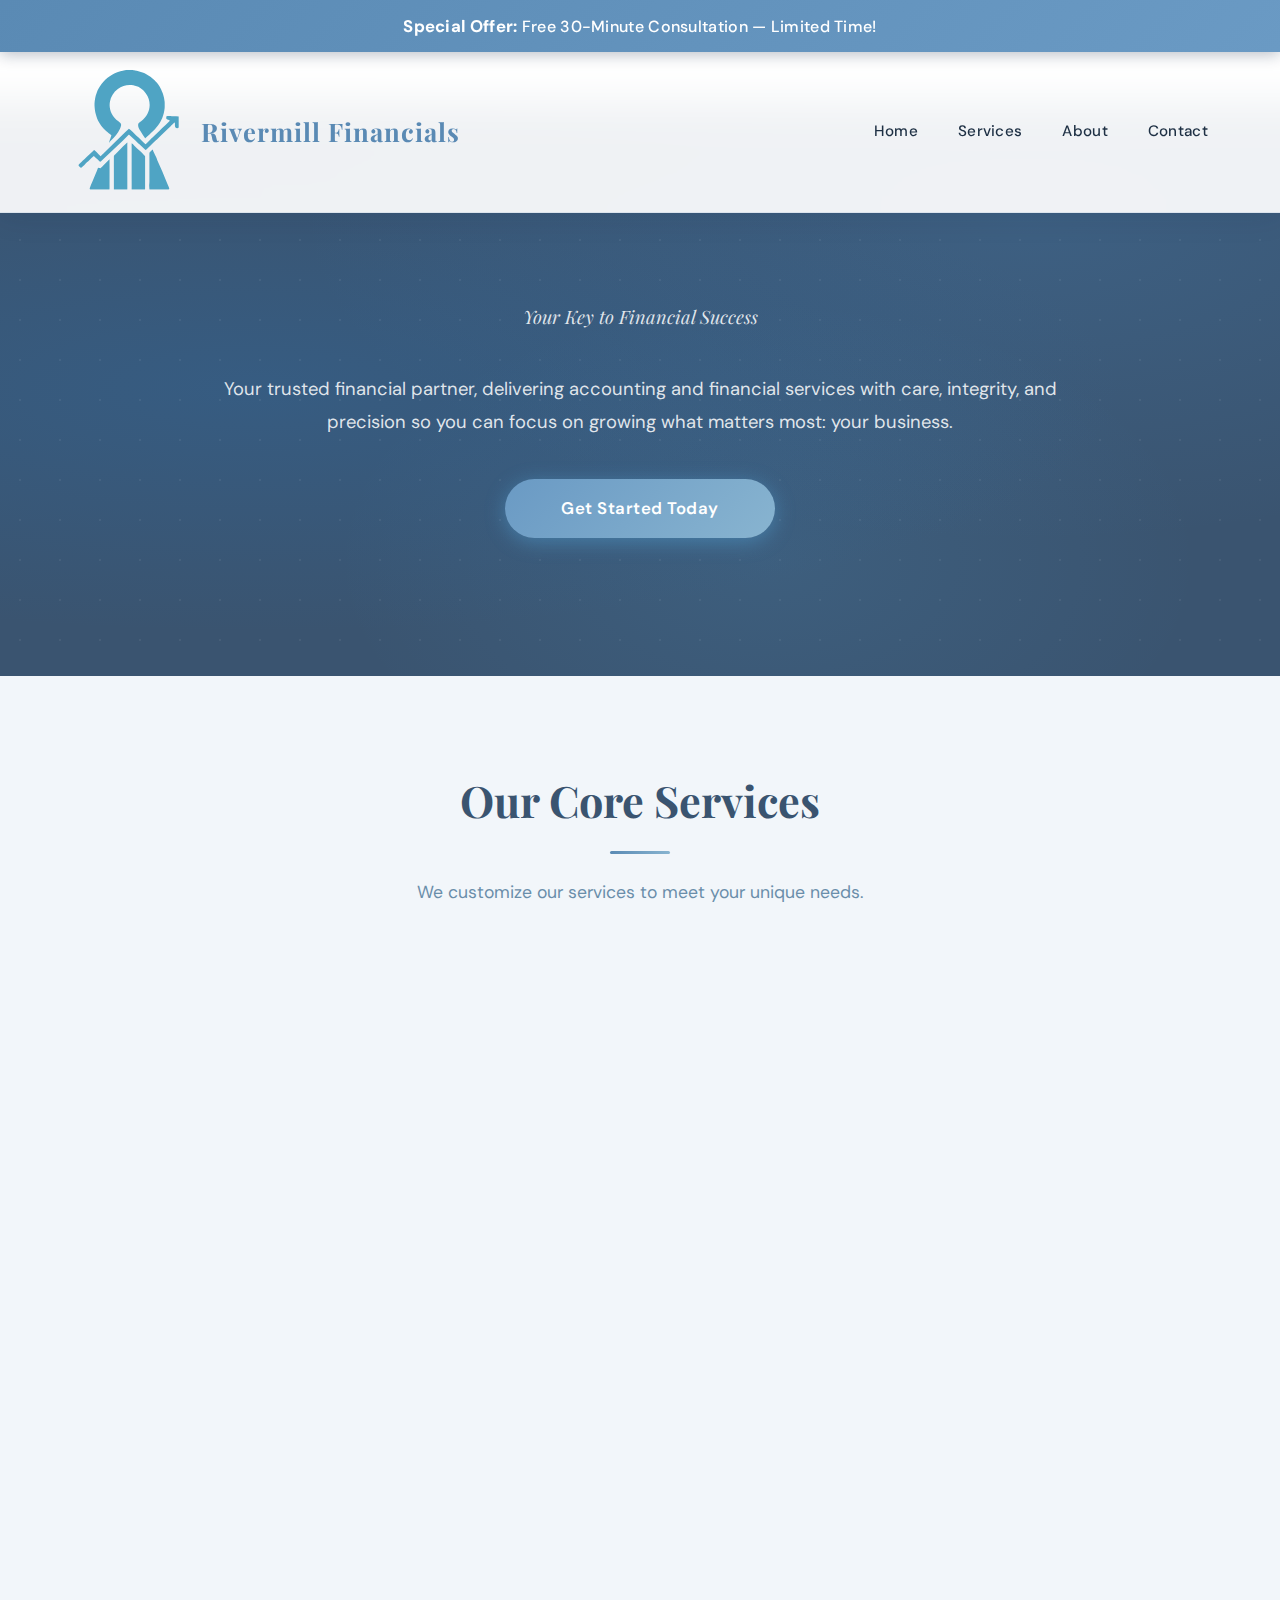
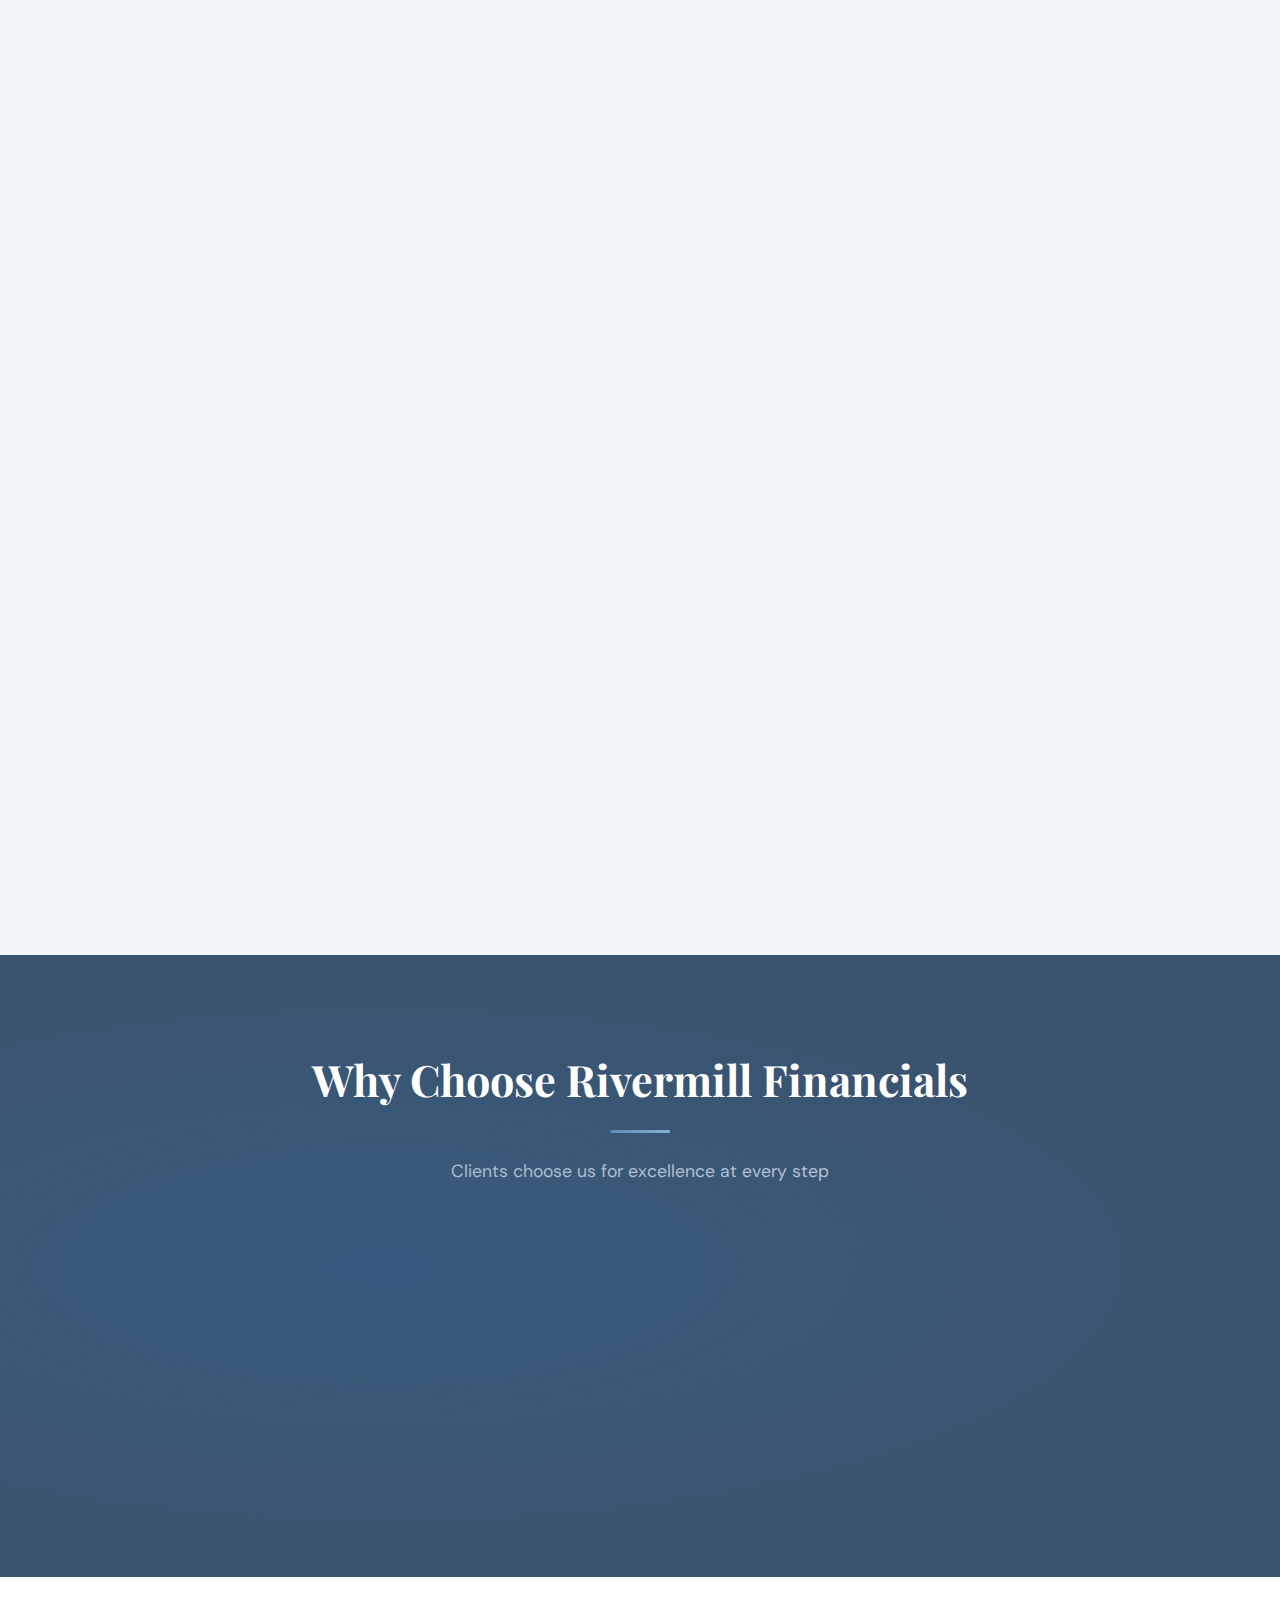
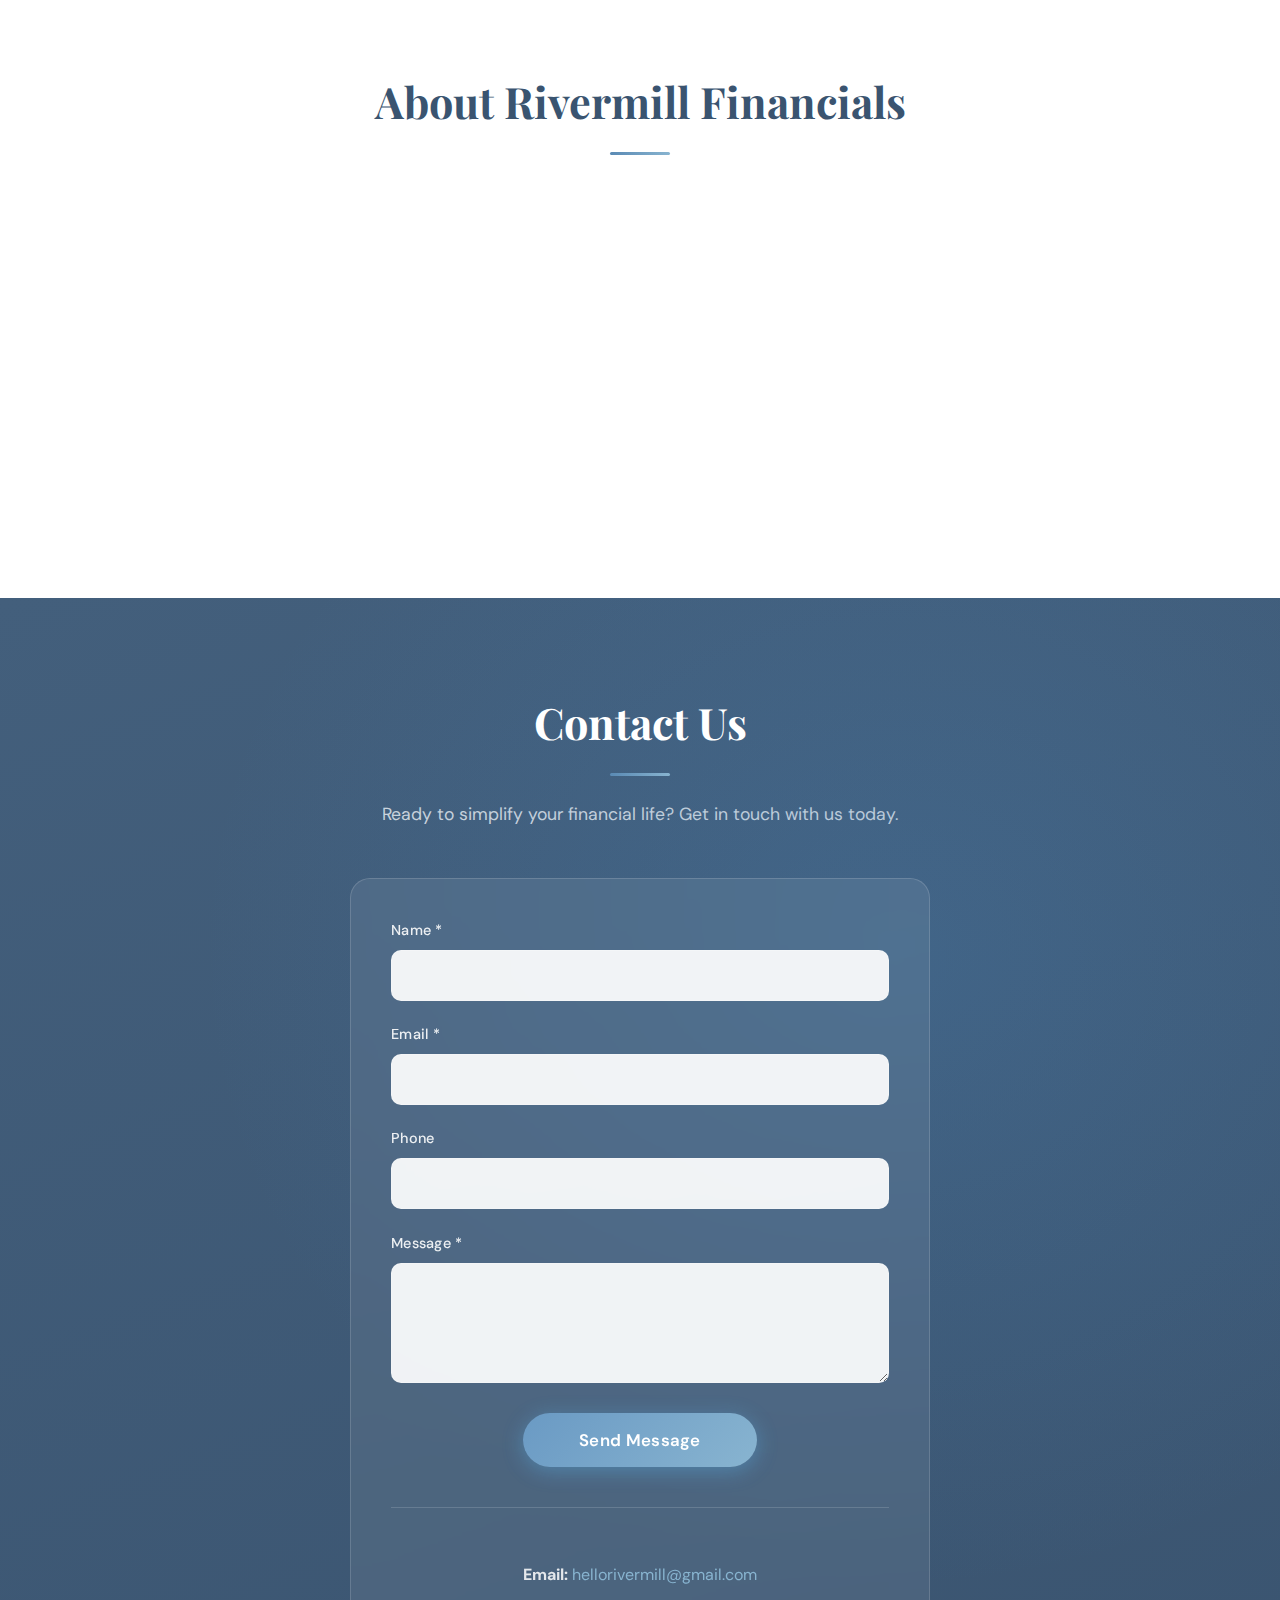
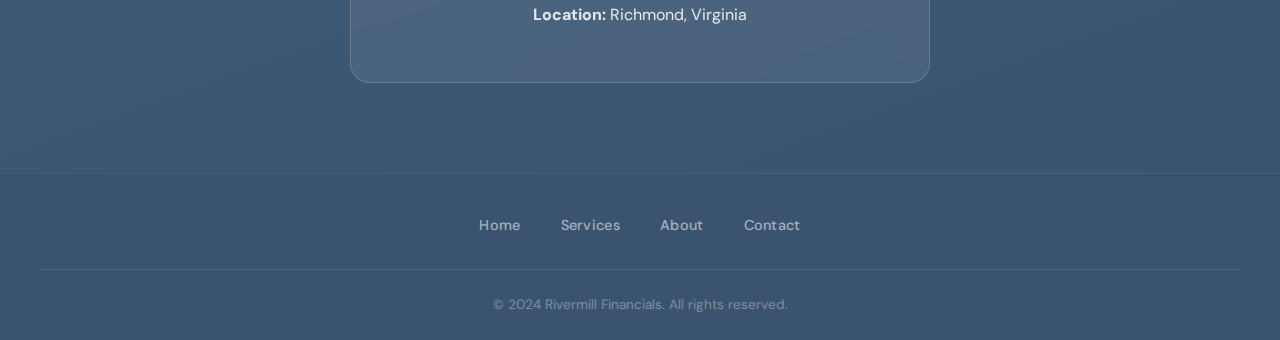
<file: index (1).html>
<!DOCTYPE html>
<html lang="en">
<head>
    <meta charset="UTF-8">
    <meta name="viewport" content="width=device-width, initial-scale=1.0">
    <title>Rivermill Financials | Richmond VA Accounting & Tax Advisory</title>
    <link rel="preconnect" href="https://fonts.googleapis.com">
    <link href="https://fonts.googleapis.com/css2?family=Playfair+Display:wght@400;600;700;800&family=DM+Sans:wght@300;400;500;600&display=swap" rel="stylesheet">

    <style>
        * {
            margin: 0;
            padding: 0;
            box-sizing: border-box;
        }

        :root {
            --navy: #3A5470;
            --navy-mid: #435F7C;
            --navy-light: #4E6D8A;
            --blue: #5A8AB4;
            --blue-bright: #6A9AC4;
            --sky: #96BED8;
            --sky-light: #C2D8EC;
            --accent: #88B4D0;
            --white: #ffffff;
            --off-white: #F2F6FA;
            --text-dark: #1E3044;
            --text-mid: #3A5A78;
            --text-light: #6A8EAA;
        }

        body {
            font-family: 'DM Sans', sans-serif;
            line-height: 1.6;
            color: var(--text-dark);
            overflow-x: hidden;
            padding-top: 50px;
            background: var(--white);
        }

        /* Special Offer Banner */
        .special-offer-banner {
            position: fixed;
            top: 0;
            left: 0;
            right: 0;
            background: linear-gradient(135deg, var(--blue) 0%, var(--blue-bright) 100%);
            color: var(--white);
            padding: 0.8rem 2rem;
            text-align: center;
            z-index: 1001;
            box-shadow: 0 2px 15px rgba(11, 31, 58, 0.3);
            animation: slideDown 0.5s ease-out;
        }

        @keyframes slideDown {
            from { transform: translateY(-100%); }
            to { transform: translateY(0); }
        }

        .special-offer-banner p {
            margin: 0;
            font-size: 1rem;
            font-weight: 500;
            letter-spacing: 0.3px;
        }

        .special-offer-banner strong {
            font-weight: 700;
            font-size: 1.05rem;
        }

        /* Navigation */
        nav {
            position: fixed;
            top: 50px;
            width: 100%;
            background: rgba(255, 255, 255, 0.92);
            backdrop-filter: blur(20px);
            -webkit-backdrop-filter: blur(20px);
            z-index: 1000;
            padding: 1rem 0;
            box-shadow: 0 2px 30px rgba(11, 31, 58, 0.1);
            transition: all 0.3s ease;
            border-bottom: 1px solid rgba(46, 111, 171, 0.1);
        }

        nav.scrolled {
            padding: 0.4rem 0;
        }

        .nav-container {
            max-width: 1200px;
            margin: 0 auto;
            padding: 0 2rem;
            display: flex;
            justify-content: space-between;
            align-items: center;
        }

        .logo {
            display: flex;
            align-items: center;
            gap: 0.75rem;
            text-decoration: none;
        }

        .logo img {
            height: 130px;
            width: auto;
            object-fit: contain;
            transition: height 0.3s ease;
        }

        nav.scrolled .logo img {
            height: 80px;
        }

        .logo-name {
            font-family: 'Playfair Display', serif;
            font-size: 1.6rem;
            font-weight: 700;
            color: var(--blue);
            letter-spacing: 1px;
            white-space: nowrap;
            transition: font-size 0.3s ease;
        }

        nav.scrolled .logo-name {
            font-size: 1.2rem;
        }

        .nav-links {
            display: flex;
            gap: 2.5rem;
            list-style: none;
        }

        .nav-links a {
            color: var(--text-dark);
            text-decoration: none;
            font-weight: 500;
            font-size: 0.95rem;
            letter-spacing: 0.3px;
            transition: color 0.3s;
            position: relative;
        }

        .nav-links a::after {
            content: '';
            position: absolute;
            bottom: -4px;
            left: 0;
            width: 0;
            height: 2px;
            background: var(--blue-bright);
            transition: width 0.3s ease;
        }

        .nav-links a:hover {
            color: var(--blue);
        }

        .nav-links a:hover::after {
            width: 100%;
        }

        .mobile-menu-btn {
            display: none;
            background: none;
            border: none;
            color: var(--navy);
            font-size: 1.8rem;
            cursor: pointer;
        }

        /* Hero Section */
        .hero {
            background: var(--navy);
            color: var(--white);
            padding: 200px 2rem 130px;
            text-align: center;
            position: relative;
            overflow: hidden;
            margin-top: 50px;
        }

        .hero::before {
            content: '';
            position: absolute;
            inset: 0;
            background: 
                radial-gradient(ellipse at 20% 50%, rgba(46, 111, 171, 0.3) 0%, transparent 60%),
                radial-gradient(ellipse at 80% 20%, rgba(74, 143, 204, 0.2) 0%, transparent 50%),
                radial-gradient(ellipse at 60% 80%, rgba(91, 188, 248, 0.1) 0%, transparent 40%);
            pointer-events: none;
        }

        /* Animated dots/stars */
        .hero::after {
            content: '';
            position: absolute;
            inset: 0;
            background-image: radial-gradient(circle, rgba(255,255,255,0.06) 1px, transparent 1px);
            background-size: 40px 40px;
            pointer-events: none;
            animation: gridPan 30s linear infinite;
        }

        @keyframes gridPan {
            0% { transform: translate(0,0); }
            100% { transform: translate(40px, 40px); }
        }

        .hero-content {
            max-width: 850px;
            margin: 0 auto;
            position: relative;
            z-index: 1;
            animation: fadeInUp 1s ease-out;
        }

        @keyframes fadeInUp {
            from { opacity: 0; transform: translateY(30px); }
            to { opacity: 1; transform: translateY(0); }
        }

        .tagline {
            font-family: 'Playfair Display', serif;
            font-size: 2.6rem;
            color: var(--sky-light);
            margin-bottom: 1.5rem;
            font-weight: 700;
            font-style: italic;
            line-height: 1.3;
            animation: fadeInUp 1s ease-out 0.2s both;
        }

        .hero p {
            font-size: 1.15rem;
            margin-bottom: 2.5rem;
            line-height: 1.8;
            font-weight: 400;
            color: rgba(255,255,255,0.85);
            animation: fadeInUp 1s ease-out 0.4s both;
        }

        .cta-button {
            display: inline-block;
            background: linear-gradient(135deg, var(--blue-bright), var(--accent));
            color: var(--white);
            padding: 1rem 3.5rem;
            text-decoration: none;
            border-radius: 50px;
            font-weight: 600;
            font-size: 1.05rem;
            transition: all 0.3s;
            box-shadow: 0 4px 20px rgba(91, 188, 248, 0.35);
            letter-spacing: 0.5px;
            animation: fadeInUp 1s ease-out 0.6s both;
            position: relative;
            overflow: hidden;
        }

        .cta-button::before {
            content: '';
            position: absolute;
            top: 50%;
            left: 50%;
            width: 0;
            height: 0;
            border-radius: 50%;
            background: rgba(255, 255, 255, 0.2);
            transform: translate(-50%, -50%);
            transition: width 0.6s, height 0.6s;
        }

        .cta-button:hover::before {
            width: 350px;
            height: 350px;
        }

        .cta-button:hover {
            transform: translateY(-3px);
            box-shadow: 0 8px 30px rgba(91, 188, 248, 0.5);
        }

        /* Section Styles */
        section {
            padding: 90px 2rem;
        }

        .container {
            max-width: 1200px;
            margin: 0 auto;
        }

        .section-title {
            text-align: center;
            font-family: 'Playfair Display', serif;
            font-size: 2.7rem;
            margin-bottom: 1rem;
            color: var(--navy);
            font-weight: 700;
            position: relative;
        }

        .section-title::after {
            content: '';
            display: block;
            width: 60px;
            height: 3px;
            background: linear-gradient(90deg, var(--blue), var(--accent));
            border-radius: 2px;
            margin: 1rem auto 0;
        }

        .section-subtitle {
            text-align: center;
            font-size: 1.1rem;
            color: var(--text-light);
            margin-bottom: 3rem;
            margin-top: 1.5rem;
            max-width: 650px;
            margin-left: auto;
            margin-right: auto;
            font-weight: 400;
            line-height: 1.7;
        }

        /* Services Grid */
        #services {
            background: var(--off-white);
        }

        .services-grid {
            display: grid;
            grid-template-columns: repeat(auto-fit, minmax(330px, 1fr));
            gap: 1.8rem;
            margin-top: 3rem;
        }

        .service-card {
            background: var(--white);
            border-radius: 16px;
            box-shadow: 0 4px 20px rgba(11, 31, 58, 0.07);
            transition: all 0.4s cubic-bezier(0.4, 0, 0.2, 1);
            border: 1.5px solid transparent;
            overflow: hidden;
            opacity: 0;
            transform: translateY(30px);
            animation: slideInUp 0.6s ease-out forwards;
        }

        .service-card:nth-child(1) { animation-delay: 0.1s; }
        .service-card:nth-child(2) { animation-delay: 0.2s; }
        .service-card:nth-child(3) { animation-delay: 0.3s; }
        .service-card:nth-child(4) { animation-delay: 0.4s; }
        .service-card:nth-child(5) { animation-delay: 0.5s; }
        .service-card:nth-child(6) { animation-delay: 0.6s; }

        @keyframes slideInUp {
            to { opacity: 1; transform: translateY(0); }
        }

        .service-image-wrap {
            overflow: hidden;
            height: 200px;
        }

        .service-image {
            width: 100%;
            height: 200px;
            object-fit: cover;
            transition: transform 0.4s ease;
        }

        .service-card:hover .service-image {
            transform: scale(1.08);
        }

        .service-content {
            padding: 2rem;
        }

        .service-card:hover {
            transform: translateY(-8px);
            box-shadow: 0 16px 50px rgba(11, 31, 58, 0.15);
            border-color: var(--blue-bright);
        }

        .service-card h3 {
            font-family: 'Playfair Display', serif;
            font-size: 1.4rem;
            margin-bottom: 0.8rem;
            color: var(--navy);
            font-weight: 700;
        }

        .service-card p {
            color: var(--text-mid);
            margin-bottom: 1rem;
            line-height: 1.7;
            font-size: 0.97rem;
        }

        .service-card ul {
            list-style: none;
            margin-top: 1.2rem;
        }

        .service-card ul li {
            padding: 0.45rem 0;
            color: var(--text-mid);
            padding-left: 1.6rem;
            position: relative;
            font-weight: 500;
            font-size: 0.93rem;
            transition: padding-left 0.3s ease;
        }

        .service-card ul li:hover {
            padding-left: 2.1rem;
        }

        .service-card ul li:before {
            content: "✓";
            color: var(--blue-bright);
            font-weight: bold;
            position: absolute;
            left: 0;
        }

        /* Why Choose Us */
        .why-choose {
            background: var(--navy);
            position: relative;
            overflow: hidden;
        }

        .why-choose::before {
            content: '';
            position: absolute;
            inset: 0;
            background: radial-gradient(ellipse at 30% 50%, rgba(46, 111, 171, 0.25) 0%, transparent 60%);
            pointer-events: none;
        }

        .why-choose .section-title {
            color: var(--white);
        }

        .why-choose .section-subtitle {
            color: rgba(255,255,255,0.7);
        }

        .benefits-grid {
            display: grid;
            grid-template-columns: repeat(auto-fit, minmax(280px, 1fr));
            gap: 1.8rem;
            margin-top: 3rem;
            position: relative;
            z-index: 1;
        }

        .benefit-item {
            background: rgba(255, 255, 255, 0.06);
            border: 1px solid rgba(255, 255, 255, 0.1);
            padding: 2.5rem 2rem;
            border-radius: 16px;
            text-align: center;
            transition: all 0.4s ease;
            opacity: 0;
            transform: scale(0.92);
            animation: scaleIn 0.6s ease-out forwards;
            backdrop-filter: blur(10px);
        }

        .benefit-item:nth-child(1) { animation-delay: 0.1s; }
        .benefit-item:nth-child(2) { animation-delay: 0.2s; }
        .benefit-item:nth-child(3) { animation-delay: 0.3s; }
        .benefit-item:nth-child(4) { animation-delay: 0.4s; }
        .benefit-item:nth-child(5) { animation-delay: 0.5s; }
        .benefit-item:nth-child(6) { animation-delay: 0.6s; }

        @keyframes scaleIn {
            to { opacity: 1; transform: scale(1); }
        }

        .benefit-item:hover {
            transform: translateY(-6px);
            background: rgba(255, 255, 255, 0.1);
            border-color: var(--sky);
            box-shadow: 0 10px 40px rgba(0,0,0,0.2);
        }

        .benefit-icon {
            background: linear-gradient(135deg, var(--blue), var(--blue-bright));
            width: 75px;
            height: 75px;
            border-radius: 50%;
            display: flex;
            align-items: center;
            justify-content: center;
            margin: 0 auto 1.5rem;
            color: var(--white);
            box-shadow: 0 4px 20px rgba(46, 111, 171, 0.4);
            transition: transform 0.5s ease;
        }

        .benefit-item:hover .benefit-icon {
            transform: rotateY(360deg);
        }

        .benefit-item h3 {
            font-family: 'Playfair Display', serif;
            font-size: 1.2rem;
            margin-bottom: 0.7rem;
            color: var(--white);
            font-weight: 600;
        }

        .benefit-item p {
            color: rgba(255,255,255,0.7);
            font-size: 0.95rem;
            line-height: 1.6;
        }

        /* About Section */
        .about {
            background: var(--white);
            position: relative;
        }

        .about-inner {
            max-width: 820px;
            margin: 0 auto;
            text-align: center;
        }

        .about-content p {
            font-size: 1.1rem;
            color: var(--text-mid);
            margin-bottom: 1.6rem;
            line-height: 1.85;
            opacity: 0;
            animation: fadeIn 0.8s ease-out forwards;
        }

        .about-content p:nth-child(1) { animation-delay: 0.2s; }
        .about-content p:nth-child(2) { animation-delay: 0.4s; }
        .about-content p:nth-child(3) { animation-delay: 0.6s; }

        @keyframes fadeIn {
            to { opacity: 1; }
        }

        /* Contact Section */
        .contact {
            background: linear-gradient(160deg, var(--navy-mid) 0%, var(--navy) 100%);
            color: var(--white);
            text-align: center;
            position: relative;
            overflow: hidden;
        }

        .contact::before {
            content: '';
            position: absolute;
            inset: 0;
            background: radial-gradient(ellipse at 70% 30%, rgba(74, 143, 204, 0.2) 0%, transparent 55%);
            pointer-events: none;
        }

        .contact .section-title {
            color: var(--white);
        }

        .contact .section-subtitle {
            color: rgba(255,255,255,0.75);
        }

        .contact-form {
            max-width: 580px;
            margin: 3rem auto 0;
            background: rgba(255, 255, 255, 0.08);
            padding: 2.5rem;
            border-radius: 20px;
            backdrop-filter: blur(15px);
            border: 1px solid rgba(255, 255, 255, 0.15);
            position: relative;
            z-index: 1;
        }

        .form-group {
            margin-bottom: 1.4rem;
            text-align: left;
        }

        .form-group label {
            display: block;
            margin-bottom: 0.5rem;
            font-weight: 500;
            font-size: 0.9rem;
            color: rgba(255,255,255,0.9);
            letter-spacing: 0.3px;
        }

        .form-group input,
        .form-group textarea {
            width: 100%;
            padding: 0.9rem 1rem;
            border: 1.5px solid rgba(255, 255, 255, 0.2);
            background: rgba(255, 255, 255, 0.92);
            border-radius: 10px;
            font-size: 0.97rem;
            color: var(--navy);
            transition: all 0.3s;
            font-family: 'DM Sans', sans-serif;
        }

        .form-group input:focus,
        .form-group textarea:focus {
            outline: none;
            border-color: var(--accent);
            background: var(--white);
            box-shadow: 0 0 0 3px rgba(91, 188, 248, 0.2);
        }

        .form-group textarea {
            min-height: 120px;
            resize: vertical;
        }

        .submit-button {
            background: linear-gradient(135deg, var(--blue-bright), var(--accent));
            color: var(--white);
            padding: 1rem 3.5rem;
            border: none;
            border-radius: 50px;
            font-weight: 600;
            font-size: 1.05rem;
            cursor: pointer;
            transition: all 0.3s;
            box-shadow: 0 4px 20px rgba(91, 188, 248, 0.35);
            font-family: 'DM Sans', sans-serif;
            letter-spacing: 0.3px;
            position: relative;
            overflow: hidden;
        }

        .submit-button::before {
            content: '';
            position: absolute;
            top: 50%; left: 50%;
            width: 0; height: 0;
            border-radius: 50%;
            background: rgba(255,255,255,0.2);
            transform: translate(-50%, -50%);
            transition: width 0.6s, height 0.6s;
        }

        .submit-button:hover::before {
            width: 350px;
            height: 350px;
        }

        .submit-button:hover {
            transform: translateY(-2px);
            box-shadow: 0 8px 30px rgba(91, 188, 248, 0.5);
        }

        .contact-details {
            margin-top: 2.5rem;
            padding-top: 2.5rem;
            border-top: 1px solid rgba(255, 255, 255, 0.15);
            font-size: 1rem;
            position: relative;
            z-index: 1;
        }

        .contact-detail-item {
            margin: 0.9rem 0;
            font-weight: 400;
            color: rgba(255,255,255,0.85);
        }

        .contact-detail-item a {
            color: var(--accent);
            text-decoration: none;
            transition: all 0.3s;
            border-bottom: 1px solid transparent;
        }

        .contact-detail-item a:hover {
            color: var(--white);
            border-bottom-color: rgba(255,255,255,0.4);
        }

        /* Footer */
        footer {
            background: var(--navy);
            color: var(--white);
            padding: 2.5rem 2rem 1.5rem;
            text-align: center;
            border-top: 1px solid rgba(255,255,255,0.06);
        }

        .footer-content {
            max-width: 1200px;
            margin: 0 auto;
        }

        .footer-links {
            display: flex;
            justify-content: center;
            gap: 2.5rem;
            margin-bottom: 2rem;
            flex-wrap: wrap;
        }

        .footer-links a {
            color: rgba(255,255,255,0.55);
            text-decoration: none;
            transition: all 0.3s;
            font-size: 0.9rem;
            font-weight: 500;
            letter-spacing: 0.3px;
            position: relative;
        }

        .footer-links a::after {
            content: '';
            position: absolute;
            bottom: -3px;
            left: 0;
            width: 0;
            height: 1.5px;
            background: var(--accent);
            transition: width 0.3s ease;
        }

        .footer-links a:hover {
            color: var(--accent);
        }

        .footer-links a:hover::after {
            width: 100%;
        }

        .footer-bottom {
            padding-top: 1.5rem;
            border-top: 1px solid rgba(255,255,255,0.08);
            color: rgba(255,255,255,0.35);
            font-size: 0.85rem;
        }

        /* Scroll to Top */
        .scroll-top {
            position: fixed;
            bottom: 30px;
            right: 30px;
            width: 48px;
            height: 48px;
            background: linear-gradient(135deg, var(--blue), var(--blue-bright));
            color: var(--white);
            border: none;
            border-radius: 50%;
            cursor: pointer;
            display: none;
            align-items: center;
            justify-content: center;
            font-size: 1.3rem;
            box-shadow: 0 4px 15px rgba(46, 111, 171, 0.4);
            transition: all 0.3s;
            z-index: 999;
        }

        .scroll-top:hover {
            transform: translateY(-3px);
            box-shadow: 0 8px 25px rgba(46, 111, 171, 0.6);
        }

        .scroll-top.visible {
            display: flex;
        }

        /* Responsive */
        @media (max-width: 768px) {
            body { padding-top: 40px; }

            .special-offer-banner {
                padding: 0.6rem 1rem;
            }

            .special-offer-banner p {
                font-size: 0.82rem;
                line-height: 1.4;
            }

            nav { top: 40px; }

            .nav-links {
                display: none;
                position: absolute;
                top: 100%;
                left: 0;
                right: 0;
                background: rgba(255,255,255,0.98);
                flex-direction: column;
                gap: 0;
                padding: 1rem 0;
                box-shadow: 0 8px 20px rgba(0,0,0,0.1);
                border-top: 1px solid rgba(0,0,0,0.05);
            }

            .nav-links.open {
                display: flex;
            }

            .nav-links li {
                width: 100%;
            }

            .nav-links a {
                display: block;
                padding: 0.85rem 2rem;
                font-size: 1rem;
                border-bottom: 1px solid rgba(0,0,0,0.04);
            }

            .mobile-menu-btn { display: block; }

            .logo img { height: 70px; }
            nav.scrolled .logo img { height: 55px; }
            .logo-name { font-size: 1.25rem; }
            nav.scrolled .logo-name { font-size: 1rem; }

            .hero {
                padding: 130px 1.2rem 70px;
                margin-top: 40px;
            }

            .tagline { font-size: 1.7rem; }

            .hero p { font-size: 0.97rem; }

            .cta-button {
                padding: 0.85rem 2.2rem;
                font-size: 0.97rem;
            }

            section { padding: 60px 1.2rem; }

            .section-title { font-size: 1.9rem; }

            .section-subtitle { font-size: 1rem; }

            .services-grid {
                grid-template-columns: 1fr;
                gap: 1.2rem;
            }

            .service-content { padding: 1.4rem; }

            .benefits-grid {
                grid-template-columns: 1fr;
                gap: 1rem;
            }

            .benefit-item {
                padding: 1.8rem 1.4rem;
            }

            .about-inner { text-align: left; }

            .about-content p { font-size: 1rem; }

            .contact-form {
                padding: 1.8rem 1.2rem;
            }

            .submit-button {
                width: 100%;
                padding: 1rem;
            }

            .footer-links {
                gap: 1.5rem;
            }
        }

        @media (max-width: 400px) {
            .tagline { font-size: 1.45rem; }
            .section-title { font-size: 1.65rem; }
        }
    </style>
</head>
<body>
    <!-- Special Offer Banner -->
    <div class="special-offer-banner">
        <p><strong>Special Offer:</strong> Free 30-Minute Consultation — Limited Time!</p>
    </div>

    <!-- Navigation -->
    <nav id="navbar">
        <div class="nav-container">
            <div class="logo">
                <img src="logo_tr.svg" alt="Rivermill Financials Logo">
                <span class="logo-name">Rivermill Financials</span>
            </div>
            <ul class="nav-links">
                <li><a href="#home">Home</a></li>
                <li><a href="#services">Services</a></li>
                <li><a href="#about">About</a></li>
                <li><a href="#contact">Contact</a></li>
            </ul>
            <button class="mobile-menu-btn">☰</button>
        </div>
    </nav>

    <!-- Hero Section -->
    <section id="home" class="hero">
        <div class="hero-content">
            <p class="tagline">Your Key to Financial Success</p>
            <p>Your trusted financial partner, delivering accounting and financial services with care, integrity, and precision so you can focus on growing what matters most: your business.</p>
            <a href="#contact" class="cta-button">Get Started Today</a>
        </div>
    </section>

    <!-- Services Section -->
    <section id="services">
        <div class="container">
            <h2 class="section-title">Our Core Services</h2>
            <p class="section-subtitle">We customize our services to meet your unique needs.</p>

            <div class="services-grid">
                <div class="service-card">
                    <div class="service-image-wrap">
                        <img src="bookkeeping.jpg" alt="Bookkeeping Services" class="service-image">
                    </div>
                    <div class="service-content">
                        <h3>Bookkeeping Services</h3>
                        <p>Dependable bookkeeping that keeps your business organized, accurate, and compliant.</p>
                        <ul>
                            <li>Monthly and Quarterly Financial Statements</li>
                            <li>Accounts Receivable and Accounts Payable Management</li>
                            <li>Bank and Credit Card Reconciliations</li>
                            <li>Clean-Up and Catch-Up Bookkeeping</li>
                        </ul>
                    </div>
                </div>

                <div class="service-card">
                    <div class="service-image-wrap">
                        <img src="tax-advisory.jpg" alt="Tax Advisory Services" class="service-image">
                    </div>
                    <div class="service-content">
                        <h3>Tax Advisory and Preparation</h3>
                        <p>Effective tax strategy goes beyond filing returns. It is about planning ahead. We provide proactive tax advisory and compliance services that minimize liabilities and maximize financial efficiency.</p>
                        <ul>
                            <li>Individual and Business Tax Return Preparation</li>
                            <li>Ongoing, Year-Round Tax Planning</li>
                            <li>IRS Representation and Support</li>
                            <li>Customized Strategies to Reduce Tax Burden</li>
                        </ul>
                    </div>
                </div>

                <div class="service-card">
                    <div class="service-image-wrap">
                        <img src="company-setup.jpg" alt="Company Setup" class="service-image">
                    </div>
                    <div class="service-content">
                        <h3>Company Setup and Formation</h3>
                        <p>The decisions you make at the start of your business can impact taxes, liability, and long-term growth. We provide strategic guidance to ensure your company is structured properly from the beginning.</p>
                        <ul>
                            <li>Strategic Entity Selection (LLC, S-Corp, Corporation)</li>
                            <li>Business Registration and Required Filings</li>
                            <li>Accounting System Setup and Financial Framework</li>
                            <li>Compliance Guidance and Ongoing Advisory Support</li>
                        </ul>
                    </div>
                </div>

                <div class="service-card">
                    <div class="service-image-wrap">
                        <img src="quickbooks.jpg" alt="QuickBooks Management" class="service-image">
                    </div>
                    <div class="service-content">
                        <h3>QuickBooks Management</h3>
                        <p>A properly set up accounting system saves time, reduces errors, and improves financial visibility. Our team provides expert QuickBooks setup and ongoing support tailored to your business.</p>
                        <ul>
                            <li>QuickBooks Installation and Custom Configuration</li>
                            <li>Continuous Bookkeeping Support</li>
                            <li>Payroll Integration and Setup</li>
                            <li>Customized Reporting and Staff Training</li>
                        </ul>
                    </div>
                </div>

                <div class="service-card">
                    <div class="service-image-wrap">
                        <img src="payroll.jpg" alt="Payroll Services" class="service-image">
                    </div>
                    <div class="service-content">
                        <h3>Payroll Services</h3>
                        <p>Payroll is more than issuing checks. It is about accuracy, compliance, and protecting your business. We deliver dependable payroll services that reduce risk, save time, and ensure your employees are paid correctly and on schedule.</p>
                        <ul>
                            <li>Full-Service Payroll Processing and Tax Filings</li>
                            <li>Secure Direct Deposit Management</li>
                            <li>Employee Self-Service Portal Access</li>
                            <li>1099 Contractor Preparation and Filing</li>
                            <li>Ongoing Compliance and Reporting Support</li>
                        </ul>
                    </div>
                </div>

                <div class="service-card">
                    <div class="service-image-wrap">
                        <img src="financial-advisory.jpg" alt="Financial Advisory" class="service-image">
                    </div>
                    <div class="service-content">
                        <h3>Financial Advisory</h3>
                        <p>Strategic financial insights and planning to drive your business growth and success.</p>
                        <ul>
                            <li>Financial analysis & forecasting</li>
                            <li>Business strategy consulting</li>
                            <li>Cash flow management</li>
                            <li>Performance metrics</li>
                        </ul>
                    </div>
                </div>
            </div>
        </div>
    </section>

    <!-- Why Choose Us -->
    <section class="why-choose">
        <div class="container">
            <h2 class="section-title">Why Choose Rivermill Financials</h2>
            <p class="section-subtitle">Clients choose us for excellence at every step</p>

            <div class="benefits-grid">
                <div class="benefit-item">
                    <h3>Expert Guidance and Tailored Solutions</h3>
                    <p>Smart strategies customized to your goals, backed by experienced professionals.</p>
                </div>

                <div class="benefit-item">
                    <h3>Clear Communication and Fast Support</h3>
                    <p>Financial insights explained in simple terms, with prompt, attentive responses whenever you need them.</p>
                </div>

                <div class="benefit-item">
                    <h3>Modern Tools and Trusted Technology</h3>
                    <p>We use modern tools like QuickBooks, secure systems, and trusted technology to keep your information confidential, protected, and easy to manage.</p>
                </div>
            </div>
        </div>
    </section>

    <!-- About Section -->
    <section id="about" class="about">
        <div class="container">
            <h2 class="section-title">About Rivermill Financials</h2>
            <div class="about-inner">
                <div class="about-content">
                    <p>We Care, and We Can Help. Finances do not have to be confusing. With Rivermill Financials, you hold the key to your financial success, backed by accurate, reliable guidance every step of the way.</p>
                    <p>Running a business can feel overwhelming, and many owners feel like they are figuring it out as they go. From filing taxes and staying compliant to managing payroll and keeping your books in order, we simplify the process, provide clear guidance, and give you the tools to make confident decisions.</p>
                    <p>Our team is dedicated, precise, and truly invested in your success. With Rivermill Financials, you are not just getting accountants. You are gaining a partner who cares about your business as much as you do.</p>
                </div>
            </div>
        </div>
    </section>

    <!-- Contact Section -->
    <section id="contact" class="contact">
        <div class="container">
            <h2 class="section-title">Contact Us</h2>
            <p class="section-subtitle">Ready to simplify your financial life? Get in touch with us today.</p>

            <div class="contact-form">
                <form action="https://formsubmit.co/hellorivermill@gmail.com" method="POST">
                    <input type="text" name="_honey" style="display:none">
                    <input type="hidden" name="_captcha" value="false">

                    <div class="form-group">
                        <label for="name">Name *</label>
                        <input type="text" id="name" name="name" required>
                    </div>

                    <div class="form-group">
                        <label for="email">Email *</label>
                        <input type="email" id="email" name="email" required>
                    </div>

                    <div class="form-group">
                        <label for="phone">Phone</label>
                        <input type="tel" id="phone" name="phone">
                    </div>

                    <div class="form-group">
                        <label for="message">Message *</label>
                        <textarea id="message" name="message" required></textarea>
                    </div>

                    <button type="submit" class="submit-button">Send Message</button>
                </form>

                <div class="contact-details">
                    <div class="contact-detail-item">
                        <strong>Email:</strong> <a href="mailto:hellorivermill@gmail.com">hellorivermill@gmail.com</a>
                    </div>
                    <div class="contact-detail-item">
                        <strong>Location:</strong> Richmond, Virginia
                    </div>
                </div>
            </div>
        </div>
    </section>

    <footer>
        <div class="footer-content">
            <div class="footer-links">
                <a href="#home">Home</a>
                <a href="#services">Services</a>
                <a href="#about">About</a>
                <a href="#contact">Contact</a>
            </div>
            <div class="footer-bottom">
                <p>&copy; 2024 Rivermill Financials. All rights reserved.</p>
            </div>
        </div>
    </footer>

    <button class="scroll-top" id="scrollTop">↑</button>

    <script>
        // Scroll behavior
        window.addEventListener('scroll', function() {
            const navbar = document.getElementById('navbar');
            const scrollTop = document.getElementById('scrollTop');
            if (window.scrollY > 100) {
                navbar.classList.add('scrolled');
                scrollTop.classList.add('visible');
            } else {
                navbar.classList.remove('scrolled');
                scrollTop.classList.remove('visible');
            }
        });

        // Smooth scroll
        document.querySelectorAll('a[href^="#"]').forEach(anchor => {
            anchor.addEventListener('click', function(e) {
                e.preventDefault();
                const target = document.querySelector(this.getAttribute('href'));
                if (target) {
                    const offset = 110;
                    const targetPosition = target.getBoundingClientRect().top + window.pageYOffset - offset;
                    window.scrollTo({ top: targetPosition, behavior: 'smooth' });
                }
                // Close mobile menu on link click
                document.querySelector('.nav-links').classList.remove('open');
            });
        });

        // Scroll to top button
        document.getElementById('scrollTop').addEventListener('click', function() {
            window.scrollTo({ top: 0, behavior: 'smooth' });
        });

        // Mobile menu toggle
        document.querySelector('.mobile-menu-btn').addEventListener('click', function() {
            const navLinks = document.querySelector('.nav-links');
            navLinks.classList.toggle('open');
            this.textContent = navLinks.classList.contains('open') ? '✕' : '☰';
        });
    </script>
</body>
</html>
</file>
